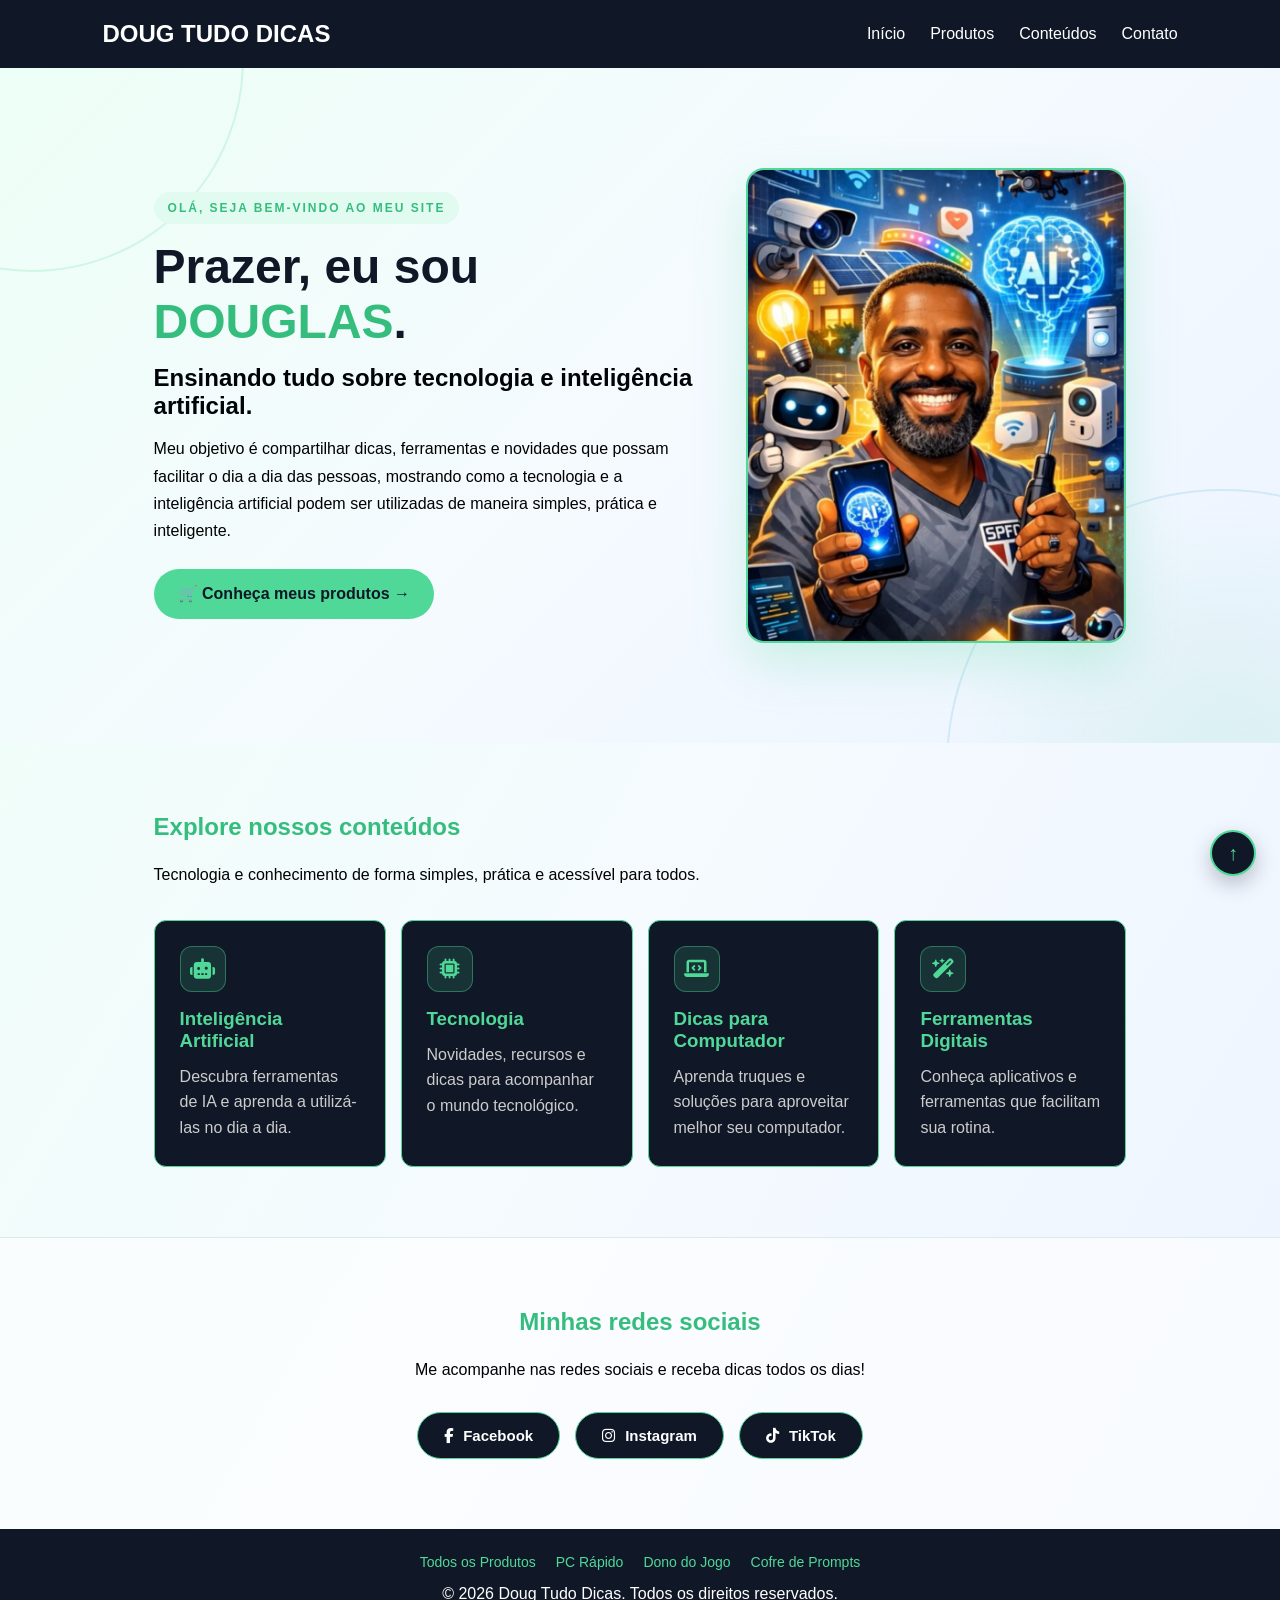
<file: index.html>
<!DOCTYPE html>
<html lang="pt-BR">
<head>
    <meta charset="UTF-8">
    <meta name="viewport" content="width=device-width, initial-scale=1.0">
    <title>Doug Tudo Dicas | Tecnologia e Inteligência Artificial</title>
    <meta name="description" content="Dicas práticas de tecnologia, computador e inteligência artificial para facilitar o seu dia a dia com Douglas (Doug Tudo Dicas).">
    <link rel="icon" href="data:image/svg+xml,<svg xmlns='http://www.w3.org/2000/svg' viewBox='0 0 100 100'><rect width='100' height='100' rx='22' fill='%23101827'/><text x='50%' y='54%' dominant-baseline='middle' text-anchor='middle' font-family='Arial, sans-serif' font-weight='bold' font-size='62' fill='%234fd898'>D</text></svg>">

    <meta property="og:title" content="Doug Tudo Dicas | Tecnologia e Inteligência Artificial">
    <meta property="og:description" content="Aprenda a usar a tecnologia e a IA de forma simples, prática e inteligente.">
    <meta property="og:type" content="website">

    <link rel="stylesheet" href="style.css">
    <link rel="stylesheet" href="https://cdnjs.cloudflare.com/ajax/libs/font-awesome/6.7.2/css/all.min.css">
</head>

<body>

    <header>
        <h2>DOUG TUDO DICAS</h2>

        <nav>
            <a href="#inicio">Início</a>
            <a href="produtos.html">Produtos</a>
            <a href="#conteudos">Conteúdos</a>
            <a href="#contato">Contato</a>
        </nav>
    </header>

    <main>
       
        <section id="inicio" class="inicio">

            <div class="inicio-texto">

                <p class="saudacao">OLÁ, SEJA BEM-VINDO AO MEU SITE</p>

                <h1>Prazer, eu sou <span>DOUGLAS</span>.</h1>

                <h2>Ensinando tudo sobre tecnologia e inteligência artificial.</h2>

                <p class="descricao">
                    Meu objetivo é compartilhar dicas, ferramentas e novidades
                    que possam facilitar o dia a dia das pessoas, mostrando como
                    a tecnologia e a inteligência artificial podem ser utilizadas
                    de maneira simples, prática e inteligente.
                </p>

                <a href="produtos.html" class="botao3">
                    🛒 Conheça meus produtos →
                </a>

            </div>
            
            <div class="foto-inicio">
                <img src="img/douglas.jpg.jpeg" alt="Douglas - Doug Tudo Dicas">
            </div>

        </section>

        <section id="conteudos" class="secao">
            <h2>Explore nossos conteúdos</h2>

            <p class="subtitulo-secao">
                Tecnologia e conhecimento de forma simples,
                prática e acessível para todos.
            </p>

            <div class="habilidades">

                <div class="card">
                    <i class="fa-solid fa-robot icone-card"></i>
                    <h3>Inteligência Artificial</h3>
                    <p>Descubra ferramentas de IA e aprenda a utilizá-las no dia a dia.</p>
                </div>

                <div class="card">
                    <i class="fa-solid fa-microchip icone-card"></i>
                    <h3>Tecnologia</h3>
                    <p>Novidades, recursos e dicas para acompanhar o mundo tecnológico.</p>
                </div>

                <div class="card">
                    <i class="fa-solid fa-laptop-code icone-card"></i>
                    <h3>Dicas para Computador</h3>
                    <p>Aprenda truques e soluções para aproveitar melhor seu computador.</p>
                </div>

                <div class="card">
                    <i class="fa-solid fa-wand-magic-sparkles icone-card"></i>
                    <h3>Ferramentas Digitais</h3>
                    <p>Conheça aplicativos e ferramentas que facilitam sua rotina.</p>
                </div>

            </div>
        </section>

        <section id="contato" class="secao secao-redes">

            <h2>Minhas redes sociais</h2>

            <p>Me acompanhe nas redes sociais e receba dicas todos os dias!</p>

            <div class="redes-sociais">

                <a href="https://www.facebook.com/p/Doug-tudodicas-61572210041231/"
                target="_blank" rel="noopener noreferrer" class="facebook">
                    <i class="fa-brands fa-facebook-f"></i> Facebook
                </a>

                <a href="https://www.instagram.com/dougtudodicas/"
                target="_blank" rel="noopener noreferrer" class="instagram">
                    <i class="fa-brands fa-instagram"></i> Instagram
                </a>

                <a href="https://www.tiktok.com/@dougtudodicas"
                target="_blank" rel="noopener noreferrer" class="tiktok">
                    <i class="fa-brands fa-tiktok"></i> TikTok
                </a>

            </div>
        </section>
    </main>

    <footer>
        <nav class="footer-links">
            <a href="produtos.html">Todos os Produtos</a>
            <a href="pc-rapido.html">PC Rápido</a>
            <a href="dono-do-jogo.html">Dono do Jogo</a>
            <a href="cofre-de-prompts.html">Cofre de Prompts</a>
        </nav>
        <p>© 2026 Doug Tudo Dicas. Todos os direitos reservados.</p>
    </footer>

    <a href="#" class="btn-topo" title="Voltar ao topo" aria-label="Voltar ao topo">↑</a>

</body>
</html>
</file>
<file: style.css>
/* ========================================
   CONFIGURAÇÕES GERAIS
======================================== */

* {
    margin: 0;
    padding: 0;
    box-sizing: border-box;
    scroll-behavior: smooth;
}

:root {
    --verde: #4fd898;
    --verde-hover: #35bd7e;
    --azul-escuro: #101827;
    --azul-card: #1b293b;
    --branco: #ffffff;
}

body {
    background: linear-gradient(
        120deg,
        #edfff6 0%,
        #f5faff 55%,
        #edf4ff 100%
    );
    color: var(--azul-escuro);
    font-family: Arial, sans-serif;
}

/* ========================================
   CABEÇALHO
======================================== */

header {
    display: flex;
    justify-content: space-between;
    align-items: center;
    padding: 20px 8%;
    background-color: var(--azul-escuro);
}

header h2 {
    color: var(--branco);
}

nav {
    display: flex;
    gap: 25px;
}

nav a {
    color: var(--branco);
    text-decoration: none;
    transition: 0.3s;
}

nav a:hover {
    color: var(--verde);
}

/* ========================================
   APRESENTAÇÃO INICIAL
======================================== */

.inicio {
    min-height: 75vh;
    display: flex;
    flex-direction: row;
    align-items: center;
    justify-content: space-between;
    gap: 50px;
    padding: 60px 7%;

    background: linear-gradient(
        120deg,
        #edfff6 0%,
        #f5faff 55%,
        #edf4ff 100%
    );

    border-bottom: 1px solid #e5eee9;
}

.inicio-texto {
    flex: 1;
}

.inicio p:first-child {
    color: #101827;
    letter-spacing: 3px;
}

.inicio h1 {
    font-size: 48px;
    margin: 15px 0;
}

.inicio h1 span {
    color: var(--verde);
}

.inicio h2 {
    color: #000408;
    margin-bottom: 15px;
}

.inicio p {
    max-width: 600px;
    line-height: 1.7;
    color: #000000;
}

.foto-inicio img {
    width: 100%;
    max-width: 350px;
    height: 420px;
    object-fit: cover;
    object-position: center;
    border-radius: 18px; /* Cantos arredondados limpos, sem borda verde grossa por fora */
    box-shadow: 0 15px 35px rgba(16, 24, 39, 0.15);
}
.foto-inicio img {
    width: 100%;
    max-width: 350px;
    height: 420px;
    object-fit: cover;
    object-position: center;
    border-radius: 12px;
}

/* ========================================
   BOTÕES
======================================== */

.inicio .botao3 {
    display: inline-flex;
    align-items: center;
    justify-content: center;
    width: fit-content;
    min-width: 280px;
    min-height: 50px;
    margin-top: 25px;
    padding: 14px 24px;
    background-color: var(--verde);
    color: var(--azul-escuro);
    font-size: 16px;
    font-weight: bold;
    line-height: 1.2;
    white-space: nowrap;
    text-decoration: none;
    border-radius: 50px;
    transition: 0.3s;
}

.inicio .botao3:hover {
    background-color: var(--verde-hover);
    transform: translateY(-3px);
    box-shadow: 0 5px 15px #4fd89866;
}

.botao {
    display: inline-block;
    margin-top: 25px;
    padding: 14px 22px;
    background-color: var(--verde);
    color: var(--azul-escuro);
    text-decoration: none;
    border-radius: 8px;
    font-weight: bold;
}

.botao:hover {
    background-color: var(--verde-hover);
}

/* ========================================
   SEÇÕES DO SITE
======================================== */

.secao {
    padding: 70px 12%;
    background: transparent;
}

.secao h2 {
    color: var(--verde-hover);
    margin-bottom: 20px;
}

.secao p {
    line-height: 1.8;
    color: #000000;
}

/* ========================================
   CONTEÚDOS E CARDS
======================================== */

.habilidades {
    display: flex;
    flex-wrap: wrap;
    gap: 15px;
}

.habilidades .card {
    flex: 1 1 220px;
    background-color: var(--azul-escuro);
    border: 1px solid var(--verde);
    border-radius: 12px;
    color: var(--branco);
    padding: 25px;
    transition: 0.3s;
}

.habilidades .card h3 {
    color: var(--verde);
    margin-bottom: 12px;
}

.habilidades .card p {
    color: #cccccc;
    line-height: 1.6;
}

.habilidades .card:hover {
    transform: translateY(-5px);
    box-shadow: 0 5px 18px #c8d1cd33;
}

/* ========================================
   REDES SOCIAIS
======================================== */

.redes-sociais {
    display: flex;
    flex-wrap: wrap;
    gap: 15px;
    margin-top: 20px;
}

.redes-sociais a {
    display: inline-block;
    padding: 12px 22px;
    color: #ffffff;
    text-decoration: none;
    border-radius: 8px;
    font-weight: bold;
    transition: 0.3s;
}

.facebook,
.instagram,
.tiktok {
    background-color: #101827;
    border: 1px solid var(--verde);
}

.redes-sociais a:hover {
    transform: scale(1.05);
    opacity: 0.85;
}

/* ========================================
   PÁGINA DE PRODUTOS
======================================== */

.pagina-produtos {
    min-height: 100vh;
    background: linear-gradient(
        120deg,
        #eafff5 0%,
        #f5faff 50%,
        #eaf3ff 100%
    );
    color: var(--azul-escuro);
}

/* CABEÇALHO DOS PRODUTOS */

.pagina-produtos header {
    display: grid;
    grid-template-columns: 1fr auto 1fr;
    align-items: center;
    padding: 20px 5%;
    background-color: var(--azul-escuro);
    min-height: 82px;
    position: relative;
    z-index: 2;
}

.pagina-produtos header h1 {
    color: #ffffff;
    font-size: 28px;
    margin: 0;
    justify-self: start;
}

.pagina-produtos header p {
    color: var(--verde);
    font-size: 18px;
    margin: 0;
    justify-self: center;
}

/* BOTÃO VOLTAR */

.pagina-produtos .voltar-inicio {
    display: inline-flex;
    align-items: center;
    justify-content: center;
    justify-self: end;
    padding: 10px 20px;
    border: 1px solid var(--verde);
    border-radius: 50px;
    color: var(--verde);
    background-color: transparent;
    font-size: 15px;
    text-decoration: none;
    transition: 0.3s;
}

.pagina-produtos .voltar-inicio:hover {
    background-color: var(--verde);
    color: var(--azul-escuro);
    box-shadow: 0 0 15px #4fd89866;
}

/* ÁREA PRINCIPAL COM FUNDO DECORADO */

.pagina-produtos main {
    position: relative;
    isolation: isolate;
    overflow: hidden;
    background: linear-gradient(
        120deg,
        #eafff5 0%,
        #f5faff 50%,
        #eaf3ff 100%
    );
}

/* CÍRCULOS DECORATIVOS */

.pagina-produtos main::before,
.pagina-produtos main::after {
    content: "";
    position: absolute;
    border: 2px solid rgba(79, 216, 152, 0.25);
    border-radius: 50%;
    pointer-events: none;
    z-index: -1;
}

.pagina-produtos main::before {
    width: 380px;
    height: 380px;
    top: -220px;
    left: -170px;
}

.pagina-produtos main::after {
    width: 520px;
    height: 520px;
    top: 100px;
    right: -300px;
    border-color: rgba(79, 170, 216, 0.22);
}

/* SEÇÃO DOS PRODUTOS */

.pagina-produtos #produtos {
    max-width: 1450px;
    margin: 0 auto;
    padding: 45px 5% 60px;
    position: relative;
}

.pagina-produtos #produtos > h2 {
    text-align: center;
    color: var(--verde-hover);
    font-size: 36px;
    margin-bottom: 12px;
}

.subtitulo-produtos {
    text-align: center;
    color: #344054;
    font-size: 17px;
    margin-bottom: 38px;
    line-height: 1.6;
}

/* LISTA DE PRODUTOS */

.lista-produtos {
    display: grid;
    grid-template-columns: repeat(3, minmax(0, 1fr));
    gap: 28px;
    align-items: stretch;
}

/* CARDS */

.produto {
    display: flex;
    flex-direction: column;
    align-items: center;
    background: linear-gradient(
        145deg,
        #1b293b,
        #111d2e
    );
    border: 1px solid var(--verde);
    border-radius: 18px;
    padding: 24px;
    text-align: center;
    min-width: 0;
    box-shadow: 0 12px 30px rgba(16, 24, 39, 0.10);
    transition: 0.3s;
}

.produto:hover {
    transform: translateY(-7px);
    box-shadow: 0 18px 35px rgba(16, 24, 39, 0.18);
}

/* IMAGENS DOS PRODUTOS */

.produto img {
    display: block;
    width: 100%;
    aspect-ratio: 1 / 1;
    object-fit: contain;
    background-color: #101827;
    border-radius: 12px;
    margin-bottom: 20px;
}

/* ESPAÇO DOS PRODUTOS QUE AINDA SERÃO ADICIONADOS */

.produto-imagem-placeholder {
    width: 100%;
    aspect-ratio: 1 / 1;
    display: flex;
    align-items: center;
    justify-content: center;
    padding: 20px;
    margin-bottom: 20px;
    border-radius: 12px;
    background: linear-gradient(
        145deg,
        #253b55,
        #101827
    );
    border: 1px dashed rgba(79, 216, 152, 0.6);
    color: var(--verde);
    font-size: 18px;
    font-weight: bold;
    letter-spacing: 2px;
}

/* TÍTULOS E DESCRIÇÕES */

.produto h3 {
    color: var(--verde);
    font-size: 24px;
    margin-bottom: 12px;
}

.produto p {
    color: #e0e5ec;
    line-height: 1.6;
    margin-bottom: 20px;
    flex: 1;
}

/* BOTÕES DE COMPRA */

.produto .botao3 {
    display: flex;
    align-items: center;
    justify-content: center;
    width: 100%;
    max-width: 300px;
    min-height: 55px;
    background: linear-gradient(
        90deg,
        #4fd898,
        #2fd18e
    );
    color: var(--azul-escuro);
    padding: 13px 20px;
    border-radius: 12px;
    text-decoration: none;
    font-size: 17px;
    font-weight: bold;
    margin-top: auto;
    transition: 0.3s;
}

.produto .botao3:hover {
    background-color: var(--verde-hover);
    transform: translateY(-3px);
    box-shadow: 0 7px 18px #4fd89855;
}

/* PRODUTOS QUE AINDA NÃO ESTÃO DISPONÍVEIS */

.produto .em-breve {
    display: inline-block;
    width: 100%;
    max-width: 300px;
    padding: 15px;
    margin-top: auto;
    border: 1px solid var(--verde);
    border-radius: 12px;
    color: var(--verde);
    font-weight: bold;
}

/* ========================================
   RODAPÉ
======================================== */

footer {
    background-color: var(--azul-escuro);
    text-align: center;
    padding: 25px;
    color: var(--branco);
    position: relative;
    z-index: 1;
}

/* ========================================
   RESPONSIVIDADE
======================================== */

@media (max-width: 900px) {
    .lista-produtos {
        grid-template-columns: repeat(2, minmax(0, 1fr));
    }

    .pagina-produtos header {
        grid-template-columns: 1fr;
        justify-items: center;
        gap: 15px;
    }

    .pagina-produtos header h1,
    .pagina-produtos header p,
    .pagina-produtos .voltar-inicio {
        justify-self: center;
    }
}

@media (max-width: 800px) {
    .inicio {
        flex-direction: column;
        align-items: center;
        padding: 50px 8%;
    }

    .inicio-texto {
        width: 100%;
    }

    .inicio h1 {
        font-size: 34px;
    }

    .foto-inicio img {
        max-width: 350px;
    }
}

@media (max-width: 600px) {
    header {
        flex-direction: column;
        gap: 20px;
        padding: 25px 15px;
    }

    nav {
        flex-wrap: wrap;
        justify-content: center;
        gap: 15px;
    }

    .inicio {
        padding: 50px 8%;
    }

    .inicio h1 {
        font-size: 34px;
    }

    .inicio h2 {
        font-size: 20px;
    }

    .inicio .botao3 {
        min-width: 0;
        max-width: 100%;
        font-size: 14px;
        padding: 14px 18px;
    }

    .secao {
        padding: 50px 8%;
    }

    .lista-produtos {
        grid-template-columns: 1fr;
    }

    .pagina-produtos #produtos {
        padding: 35px 6% 45px;
    }

    .pagina-produtos #produtos > h2 {
        font-size: 29px;
    }

    .subtitulo-produtos {
        font-size: 15px;
    }

    .pagina-produtos header h1 {
        font-size: 24px;
    }

    .pagina-produtos header p {
        font-size: 16px;
        text-align: center;
    }

    .produto {
        width: 100%;
    }
}
/* AJUSTES FINAIS DA VITRINE */

.pagina-produtos #produtos {
    width: 100%;
    max-width: 1450px;
    margin: 0 auto;
    padding: 45px 5% 60px;
}

.pagina-produtos .subtitulo-produtos {
    display: block;
    width: 100%;
    text-align: center !important;
    color: #344054;
    margin: 0 auto 40px;
    line-height: 1.6;
}

.pagina-produtos .lista-produtos {
    display: grid !important;
    grid-template-columns: repeat(3, minmax(0, 1fr));
    gap: 30px;
    width: 100%;
}

.pagina-produtos .produto {
    width: 100% !important;
    min-height: 560px;
    padding: 28px;
    border-radius: 18px;
    background: linear-gradient(145deg, #1b293b, #111d2e);
    border: 1px solid #4fd898;
}

.pagina-produtos .produto img,
.pagina-produtos .produto-imagem-placeholder {
    width: 100%;
    height: 300px;
    aspect-ratio: auto;
    object-fit: contain;
    border-radius: 12px;
    margin-bottom: 20px;
}

.pagina-produtos .produto-imagem-placeholder {
    display: flex;
    align-items: center;
    justify-content: center;
    background: linear-gradient(145deg, #253b55, #101827);
    border: 1px dashed #4fd898;
    color: #4fd898 !important;
    font-size: 22px;
    font-weight: bold;
}

.pagina-produtos .produto p {
    color: #e0e5ec;
    line-height: 1.6;
}

@media (max-width: 900px) {
    .pagina-produtos .lista-produtos {
        grid-template-columns: repeat(2, minmax(0, 1fr));
    }
}

@media (max-width: 600px) {
    .pagina-produtos .lista-produtos {
        grid-template-columns: 1fr;
    }

    .pagina-produtos .produto {
        min-height: auto;
    }
}

/* ========================================
   PÁGINAS INDIVIDUAIS DOS PRODUTOS
======================================== */

.pagina-detalhe main {
    background: linear-gradient(
        120deg,
        #eafff5 0%,
        #f5faff 50%,
        #eaf3ff 100%
    );
}

/* APRESENTAÇÃO PRINCIPAL */

.detalhe-hero {
    max-width: 1250px;
    margin: 0 auto;
    padding: 75px 6%;
    display: grid;
    grid-template-columns: 1.2fr 0.8fr;
    align-items: center;
    gap: 60px;
}

.detalhe-texto {
    max-width: 650px;
}

.detalhe-etiqueta,
.detalhe-titulo span,
.detalhe-desafio span,
.detalhe-compra > span {
    display: inline-block;
    color: var(--verde-hover);
    font-size: 13px;
    font-weight: bold;
    letter-spacing: 2px;
    margin-bottom: 30px;
}

.detalhe-texto h2 {
    color: var(--azul-escuro);
    font-size: 43px;
    line-height: 1.2;
    margin-bottom: 22px;
}

.detalhe-texto h2 span {
    display: block;
    color: var(--verde-hover);
}

.detalhe-texto p {
    color: #344054;
    line-height: 1.8;
    font-size: 17px;
    margin-bottom: 15px;
}

.detalhe-capa {
    display: flex;
    justify-content: center;
}

.detalhe-capa img {
    width: 100%;
    max-width: 400px;
    border-radius: 18px;
    box-shadow: 0 20px 45px rgba(16, 24, 39, 0.18);
}

.botao-detalhe {
    display: inline-flex;
    align-items: center;
    justify-content: center;
    padding: 16px 25px;
    margin-top: 20px;
    border-radius: 50px;
    background: var(--verde);
    color: var(--azul-escuro);
    font-size: 16px;
    font-weight: bold;
    text-decoration: none;
    transition: 0.3s;
}

.botao-detalhe:hover {
    background: var(--verde-hover);
    transform: translateY(-3px);
    box-shadow: 0 8px 20px #4fd89855;
}

/* FAIXA DE INFORMAÇÕES */

.detalhe-faixa {
    display: grid;
    grid-template-columns: repeat(4, 1fr);
    gap: 15px;
    padding: 35px 7%;
    background: var(--azul-escuro);
    text-align: center;
}

.detalhe-faixa div {
    display: flex;
    flex-direction: column;
    gap: 7px;
}

.detalhe-faixa strong {
    color: var(--verde);
    font-size: 30px;
}

.detalhe-faixa span {
    color: #ffffff;
    font-size: 14px;
}

/* SEÇÕES */

.detalhe-secao,
.detalhe-exemplos {
    max-width: 1250px;
    margin: 0 auto;
    padding: 75px 6%;
}

.detalhe-titulo {
    text-align: center;
    max-width: 750px;
    margin: 0 auto 40px;
}

.detalhe-titulo h2 {
    color: var(--azul-escuro);
    font-size: 34px;
    margin-bottom: 30px;
}

.detalhe-titulo p {
    color: #526071;
    line-height: 1.7;
}

/* CARDS DE CONTEÚDO */

.detalhe-cards {
    display: grid;
    grid-template-columns: repeat(4, 1fr);
    gap: 20px;
}

.detalhe-card {
    background: #ffffff;
    padding: 25px;
    border-radius: 15px;
    border: 1px solid #dcebe4;
    box-shadow: 0 8px 22px rgba(16, 24, 39, 0.06);
    transition: 0.3s;
}

.detalhe-card:hover {
    transform: translateY(-5px);
    border-color: var(--verde);
}

.detalhe-numero {
    color: var(--verde-hover);
    font-size: 25px;
    font-weight: bold;
}

.detalhe-card h3 {
    color: var(--azul-escuro);
    font-size: 19px;
    margin: 15px 0 10px;
}

.detalhe-card p {
    color: #526071;
    font-size: 14px;
    line-height: 1.7;
}

/* EXEMPLOS DE ATALHOS */

.detalhe-exemplos {
    background: rgba(255, 255, 255, 0.55);
    max-width: none;
}

.detalhe-exemplos .detalhe-titulo {
    max-width: 800px;
}

.atalhos-lista {
    max-width: 850px;
    margin: 0 auto;
    display: grid;
    gap: 15px;
}

.atalho-item {
    display: flex;
    align-items: center;
    gap: 25px;
    padding: 20px;
    background: #ffffff;
    border: 1px solid #dcebe4;
    border-radius: 12px;
}

.atalho-teclas {
    min-width: 150px;
    display: flex;
    align-items: center;
    justify-content: center;
    gap: 8px;
}

.atalho-teclas kbd {
    padding: 9px 12px;
    background: var(--azul-escuro);
    color: var(--verde);
    border-radius: 7px;
    font-weight: bold;
    box-shadow: 0 3px 0 #050b14;
}

.atalho-item h3 {
    color: var(--azul-escuro);
    font-size: 17px;
    margin-bottom: 5px;
}

.atalho-item p {
    color: #526071;
    font-size: 14px;
    line-height: 1.5;
}

.detalhe-observacao {
    max-width: 850px;
    margin: 25px auto 0;
    text-align: center;
    color: #526071;
    font-size: 13px;
}

/* DESAFIO */

.detalhe-desafio {
    display: grid;
    grid-template-columns: 1fr 250px;
    align-items: center;
    gap: 40px;
    padding: 65px 9%;
    background: var(--azul-escuro);
}

.detalhe-desafio h2 {
    color: #ffffff;
    font-size: 32px;
    margin-bottom: 15px;
}

.detalhe-desafio p {
    color: #d7e0e9;
    line-height: 1.7;
}

.desafio-destaque {
    text-align: center;
    padding: 25px;
    border: 1px solid var(--verde);
    border-radius: 18px;
    background: var(--azul-card);
}

.desafio-destaque strong {
    display: block;
    color: var(--verde);
    font-size: 65px;
}

.desafio-destaque p {
    font-size: 14px;
}

/* PÚBLICO */

.publico-lista {
    max-width: 800px;
    margin: 0 auto;
    display: grid;
    gap: 15px;
}

.publico-lista p {
    background: #ffffff;
    padding: 18px 22px;
    border-radius: 10px;
    border-left: 4px solid var(--verde);
    color: #344054;
    line-height: 1.6;
}

/* ENTREGA */

.detalhe-entrega {
    margin: 0 auto;
    padding: 55px 8%;
    max-width: 1000px;
    text-align: center;
    background: #ffffff;
    border: 1px solid #dcebe4;
    border-radius: 20px;
}

.detalhe-entrega h2 {
    color: var(--azul-escuro);
    font-size: 30px;
    margin-bottom: 18px;
}

.detalhe-entrega p {
    color: #526071;
    line-height: 1.8;
    margin-bottom: 12px;
}

.detalhe-entrega span {
    display: inline-block;
    margin-top: 15px;
    padding: 8px 18px;
    background: #eafff5;
    color: var(--verde-hover);
    border-radius: 50px;
    font-weight: bold;
    font-size: 13px;
}

/* CHAMADA FINAL */

.detalhe-compra {
    padding: 85px 8%;
    text-align: center;
    background: linear-gradient(
        135deg,
        #101827,
        #1b293b
    );
    margin-top: 70px;
}

.detalhe-compra h2 {
    color: #ffffff;
    font-size: 36px;
    margin-bottom: 15px;
}

.detalhe-compra p {
    color: #d7e0e9;
    line-height: 1.7;
}

.botao-comprar {
    min-width: 280px;
    margin-top: 25px;
}

.detalhe-compra small {
    display: block;
    color: #b8c2cf;
    margin-top: 15px;
}

/* RESPONSIVIDADE DAS PÁGINAS */

@media (max-width: 900px) {
    .detalhe-cards {
        grid-template-columns: repeat(2, 1fr);
    }

    .detalhe-hero {
        gap: 35px;
    }
}

@media (max-width: 600px) {
    .detalhe-hero {
        grid-template-columns: 1fr;
        padding: 45px 7%;
        gap: 35px;
    }

    .detalhe-texto h2 {
        font-size: 32px;
    }

    .detalhe-texto p {
        font-size: 15px;
    }

    .detalhe-capa img {
        max-width: 300px;
    }

    .detalhe-faixa {
        grid-template-columns: repeat(2, 1fr);
        gap: 25px 10px;
    }

    .detalhe-titulo h2 {
        font-size: 27px;
    }

    .detalhe-cards {
        grid-template-columns: 1fr;
    }

    .detalhe-secao,
    .detalhe-exemplos {
        padding: 50px 7%;
    }

    .atalho-item {
        flex-direction: column;
        align-items: flex-start;
        gap: 15px;
    }

    .atalho-teclas {
        justify-content: flex-start;
    }

    .detalhe-desafio {
        grid-template-columns: 1fr;
        padding: 50px 7%;
    }

    .detalhe-desafio h2 {
        font-size: 27px;
    }

    .detalhe-entrega {
        margin: 0 6%;
        padding: 35px 22px;
    }

    .detalhe-compra {
        padding: 60px 7%;
        margin-top: 45px;
    }

    .detalhe-compra h2 {
        font-size: 28px;
    }

    .botao-comprar {
        min-width: 0;
        width: 100%;
        font-size: 14px;
    }
}

/* ========================================
   CORREÇÃO DOS BOTÕES DAS PÁGINAS
   INDIVIDUAIS DOS PRODUTOS
======================================== */

/* Botão voltar do cabeçalho */
.pagina-detalhe header .voltar-inicio {
    display: inline-block;
    color: #ffffff;
    background: #1b293b;
    border: 2px solid #4fd898;
    padding: 10px 20px;
    border-radius: 30px;
    text-decoration: none;
    font-weight: bold;
    transition: 0.3s;
}

.pagina-detalhe header .voltar-inicio:hover {
    background: #4fd898;
    color: #101827;
}

/* Botão principal de compra */
.pagina-detalhe .botao-comprar {
    display: inline-block;
    background: #4fd898;
    color: #101827;
    border: 2px solid #4fd898;
    padding: 15px 35px;
    border-radius: 30px;
    text-decoration: none;
    font-weight: bold;
    transition: 0.3s;
}

.pagina-detalhe .botao-comprar:hover {
    background: #35bd7e;
    border-color: #35bd7e;
    color: #101827;
}

/* Evita links roxos ou sublinhados */
.pagina-detalhe a.botao-comprar:visited,
.pagina-detalhe header a.voltar-inicio:visited {
    color: #101827;
    text-decoration: none;
}

.pagina-detalhe a.botao-comprar,
.pagina-detalhe header a.voltar-inicio {
    text-decoration: none;
}

/* ========================================
   INDICADORES DO COFRE (FAIXA 100% + 3 COLUNAS)
======================================== */

body.pagina-cofre .detalhe-faixa {
    display: grid !important;
    grid-template-columns: repeat(3, 1fr) !important;
    width: 100%;
    padding: 35px 15%;
    gap: 20px;
    text-align: center;
}

body.pagina-cofre .detalhe-faixa > div {
    display: flex;
    flex-direction: column;
    align-items: center;
    justify-content: center;
    text-align: center;
}

@media (max-width: 600px) {
    body.pagina-cofre .detalhe-faixa {
        grid-template-columns: 1fr !important;
        padding: 35px 7%;
        gap: 25px;
    }
}
/* ========================================
   AJUSTES DE ESPAÇAMENTO E ALINHAMENTO
   (COFRE DE PROMPTS E DONO DO JOGO)
======================================== */

/* 1. Dá respiro entre os títulos h3 e as listas (Imagens 1 e 3) */
.pagina-detalhe .detalhe-exemplos h3 {
    margin-bottom: 18px;
    color: var(--azul-escuro);
}

/* 2. Separa os blocos dentro da caixa cinza/branca (Imagem 1 e Imagem 3) */
.pagina-detalhe .detalhe-exemplos > div + div {
    margin-top: 40px;
}

/* 3. Separa os itens das listas com bolinha para não ficarem apertados */
.pagina-detalhe .publico-lista li {
    margin-bottom: 10px;
    line-height: 1.6;
}

/* 4. Dá espaço entre os textos de introdução e os cards abaixo (Imagem 2) */
.pagina-detalhe .detalhe-secao > p {
    max-width: 800px;
    margin: 0 auto 18px;
    text-align: center;
    color: #526071;
    line-height: 1.7;
}

.pagina-detalhe .detalhe-cards {
    margin-top: 38px;
    row-gap: 28px;
}

/* Suaviza o movimento do card ao passar o mouse para não encostar no texto acima */
.pagina-detalhe .detalhe-card:hover {
    transform: translateY(-3px);
}

/* 5. Centraliza quando uma fileira tiver exatamente 3 cards (Imagem 4 e Como Funciona) */
.pagina-detalhe .detalhe-cards:has(> .detalhe-card:nth-child(3):last-child) {
    grid-template-columns: repeat(3, 1fr);
    max-width: 980px;
    margin-left: auto;
    margin-right: auto;
}

@media (max-width: 900px) {
    .pagina-detalhe .detalhe-cards:has(> .detalhe-card:nth-child(3):last-child) {
        grid-template-columns: repeat(2, 1fr);
    }
}

@media (max-width: 600px) {
    .pagina-detalhe .detalhe-cards:has(> .detalhe-card:nth-child(3):last-child) {
        grid-template-columns: 1fr;
    }
}
/* ========================================
   ACABAMENTO VISUAL PADRÃO PC RÁPIDO
   (LISTAS E DESTAQUES DO DONO DO JOGO E COFRE)
======================================== */

/* Deixa as listas com bolinha preta iguais aos cards brancos com borda verde */
.pagina-detalhe .publico-lista {
    list-style: none;
    padding: 0;
}

.pagina-detalhe .publico-lista li {
    position: relative;
    background: #ffffff;
    padding: 16px 22px 16px 46px;
    border-radius: 10px;
    border: 1px solid #dcebe4;
    border-left: 4px solid var(--verde);
    box-shadow: 0 6px 18px rgba(16, 24, 39, 0.05);
    color: #344054;
    line-height: 1.6;
    margin-bottom: 12px;
    transition: 0.3s;
}

.pagina-detalhe .publico-lista li:hover {
    transform: translateX(4px);
    border-color: var(--verde);
}

/* Adiciona o ícone de check verde no lugar da bolinha preta */
.pagina-detalhe .publico-lista li::before {
    content: "✓";
    position: absolute;
    left: 18px;
    top: 16px;
    color: var(--verde-hover);
    font-weight: bold;
    font-size: 16px;
}

/* Ajuste para as listas que ficam DENTRO dos cards dos 9 módulos */
.pagina-detalhe .detalhe-card .publico-lista {
    margin-top: 15px;
    gap: 8px;
}

.pagina-detalhe .detalhe-card .publico-lista li {
    background: #f5fbf8;
    padding: 9px 12px 9px 32px;
    font-size: 13.5px;
    margin-bottom: 0;
    box-shadow: none;
    border-left-width: 3px;
}

.pagina-detalhe .detalhe-card .publico-lista li::before {
    left: 11px;
    top: 9px;
    font-size: 14px;
}

/* Deixa os títulos h3 alinhados com as listas na seção de exemplos */
.pagina-detalhe .detalhe-exemplos > div {
    max-width: 800px;
    margin: 0 auto;
}

.pagina-detalhe .detalhe-exemplos > div h3 {
    color: var(--azul-escuro);
    font-size: 21px;
    margin-bottom: 20px;
}

/* Destaca a caixa "Personalize do seu jeito!" e "Uma dica importante!" */
.pagina-detalhe div.detalhe-observacao {
    max-width: 800px;
    margin: 40px auto 0;
    padding: 25px 30px;
    background: #ffffff;
    border: 1px solid var(--verde);
    border-radius: 14px;
    box-shadow: 0 8px 22px rgba(16, 24, 39, 0.06);
    text-align: center;
}

.pagina-detalhe div.detalhe-observacao h3 {
    color: var(--verde-hover);
    font-size: 19px;
    margin-bottom: 10px;
}

.pagina-detalhe div.detalhe-observacao p {
    color: #344054;
    font-size: 15px;
    line-height: 1.7;
    margin-bottom: 10px;
}

.pagina-detalhe div.detalhe-observacao p:last-child {
    margin-bottom: 0;
}

/* Centraliza o 5º card que sobra na grade do Cofre de Prompts */
body.pagina-cofre .detalhe-cards:has(> .detalhe-card:nth-child(5):last-child) {
    grid-template-columns: repeat(6, 1fr);
    max-width: 1150px;
    margin-left: auto;
    margin-right: auto;
}

body.pagina-cofre .detalhe-cards:has(> .detalhe-card:nth-child(5):last-child) .detalhe-card {
    grid-column: span 2;
}

body.pagina-cofre .detalhe-cards:has(> .detalhe-card:nth-child(5):last-child) .detalhe-card:nth-child(4) {
    grid-column: 2 / span 2;
}

body.pagina-cofre .detalhe-cards:has(> .detalhe-card:nth-child(5):last-child) .detalhe-card:nth-child(5) {
    grid-column: 4 / span 2;
}

@media (max-width: 900px) {
    body.pagina-cofre .detalhe-cards:has(> .detalhe-card:nth-child(5):last-child) {
        grid-template-columns: repeat(2, 1fr);
    }

    body.pagina-cofre .detalhe-cards:has(> .detalhe-card:nth-child(5):last-child) .detalhe-card,
    body.pagina-cofre .detalhe-cards:has(> .detalhe-card:nth-child(5):last-child) .detalhe-card:nth-child(4),
    body.pagina-cofre .detalhe-cards:has(> .detalhe-card:nth-child(5):last-child) .detalhe-card:nth-child(5) {
        grid-column: auto;
    }
}

@media (max-width: 600px) {
    body.pagina-cofre .detalhe-cards:has(> .detalhe-card:nth-child(5):last-child) {
        grid-template-columns: 1fr;
    }
}
/* ========================================
   GRADE 3x3 PARA OS 9 MÓDULOS DO DONO DO JOGO
   (EVITA CARDS ESTICADOS E FECHA OS 9 MÓDULOS)
======================================== */

.pagina-detalhe .detalhe-cards:has(> .detalhe-card:nth-child(9):last-child) {
    grid-template-columns: repeat(3, 1fr);
    max-width: 1150px;
    margin-left: auto;
    margin-right: auto;
}

@media (max-width: 900px) {
    .pagina-detalhe .detalhe-cards:has(> .detalhe-card:nth-child(9):last-child) {
        grid-template-columns: repeat(2, 1fr);
    }
}

@media (max-width: 600px) {
    .pagina-detalhe .detalhe-cards:has(> .detalhe-card:nth-child(9):last-child) {
        grid-template-columns: 1fr;
    }
}
/* ========================================
   FAIXA BRANCA DE PONTA A PONTA
   (IGUAL AO PC RÁPIDO NO DONO DO JOGO E COFRE)
======================================== */

.pagina-detalhe .detalhe-secao .detalhe-exemplos {
    width: 100vw;
    position: relative;
    left: 50%;
    margin-left: -50vw;
    margin-top: 35px;
    padding: 65px 6%;
    background: rgba(255, 255, 255, 0.72);
    border-top: 1px solid #dcebe4;
    border-bottom: 1px solid #dcebe4;
}
/* ========================================
   FAIXA BRANCA DE PONTA A PONTA
   (EXATAMENTE IGUAL AO PC RÁPIDO)
======================================== */

.pagina-detalhe .detalhe-secao .detalhe-exemplos {
    width: 100vw;
    position: relative;
    left: 50%;
    margin-left: -50vw;
    margin-top: 35px;
    padding: 75px 6%;
    background: rgba(255, 255, 255, 0.55);
}
/* ========================================
   ACABAMENTO VISUAL DA PÁGINA INICIAL
======================================== */

.inicio {
    position: relative;
    overflow: hidden;
}

/* Arcos decorativos sutis iguais aos das páginas de produtos */
.inicio::before,
.inicio::after {
    content: "";
    position: absolute;
    border-radius: 50%;
    pointer-events: none;
}

.inicio::before {
    width: 360px;
    height: 360px;
    top: -190px;
    left: -150px;
    border: 2px solid rgba(79, 216, 152, 0.25);
}

.inicio::after {
    width: 480px;
    height: 480px;
    bottom: -240px;
    right: -200px;
    border: 2px solid rgba(79, 170, 216, 0.22);
}

/* Deixa o nome DOUGLAS com mais contraste e destaque */
.inicio h1 span {
    color: var(--verde-hover);
}

/* Destaque na etiqueta de boas-vindas */
.inicio .saudacao {
    display: inline-block;
    background: #e2fbf0;
    color: var(--verde-hover) !important;
    padding: 6px 14px;
    border-radius: 50px;
    font-size: 12px;
    font-weight: bold;
    letter-spacing: 2px !important;
}

/* Moldura verde e sombra profissional na imagem do Douglas */
.foto-inicio img {
    border: 2px solid var(--verde);
    border-radius: 18px;
    box-shadow: 0 20px 45px rgba(16, 24, 39, 0.16);
    transition: 0.3s;
}

.foto-inicio img:hover {
    transform: translateY(-4px);
    box-shadow: 0 24px 50px rgba(79, 216, 152, 0.25);
}
/* ========================================
   MELHORIA NOS CARDS E REDES DA PÁGINA INICIAL
======================================== */

/* Dá respiro entre o texto e os 4 cards escuros */
.secao .subtitulo-secao {
    margin-bottom: 30px;
}

/* Estilo dos ícones verdes dentro dos 4 cards */
.habilidades .card .icone-card {
    display: inline-flex;
    align-items: center;
    justify-content: center;
    width: 46px;
    height: 46px;
    margin-bottom: 16px;
    border-radius: 12px;
    background: rgba(79, 216, 152, 0.14);
    border: 1px solid rgba(79, 216, 152, 0.4);
    color: var(--verde);
    font-size: 20px;
}

/* Destaca a faixa das redes sociais no final da página inicial */
.secao-redes {
    background: rgba(255, 255, 255, 0.6);
    border-top: 1px solid #dcebe4;
    text-align: center;
}

.secao-redes .redes-sociais {
    justify-content: center;
    margin-top: 28px;
}

.secao-redes .redes-sociais a {
    display: inline-flex;
    align-items: center;
    gap: 10px;
    padding: 14px 26px;
    border-radius: 50px;
    font-size: 15px;
}

.secao-redes .redes-sociais a:hover {
    background-color: var(--verde);
    color: var(--azul-escuro);
    opacity: 1;
    transform: translateY(-3px);
}
/* ========================================
   BOTÃO FLUTUANTE VOLTAR AO TOPO
======================================== */

.btn-topo {
    position: fixed;
    bottom: 24px;
    right: 24px;
    width: 46px;
    height: 46px;
    border-radius: 50%;
    background-color: var(--azul-escuro);
    color: var(--verde);
    border: 2px solid var(--verde);
    display: flex;
    align-items: center;
    justify-content: center;
    font-size: 20px;
    font-weight: bold;
    text-decoration: none;
    box-shadow: 0 8px 20px rgba(16, 24, 39, 0.25);
    z-index: 999;
    transition: 0.3s;
}

.btn-topo:hover {
    background-color: var(--verde);
    color: var(--azul-escuro);
    transform: translateY(-4px);
}
.footer-links {
    display: flex;
    flex-wrap: wrap;
    justify-content: center;
    gap: 20px;
    margin-bottom: 15px;
}

.footer-links a {
    color: var(--verde);
    font-size: 14px;
    text-decoration: none;
}

.footer-links a:hover {
    text-decoration: underline;
}
.destaques-inicio {
    display: flex;
    flex-wrap: wrap;
    gap: 15px;
    margin-top: 25px;
}

.destaques-inicio span {
    font-size: 13.5px;
    color: #344054;
    background: rgba(255, 255, 255, 0.6);
    padding: 6px 12px;
    border-radius: 50px;
    border: 1px solid #dcebe4;
    font-weight: 500;
}
h1, h2, h3, p {
    text-decoration: none !important;
}
/* Correção rápida da camada da foto para o círculo não passar por cima */
.foto-inicio {
    position: relative;
    z-index: 2;
}
/* ========================================
   DESTAQUE TECNOLÓGICO DA FOTO INICIAL
======================================== */

.foto-inicio img {
    max-width: 440px !important; /* Aumenta um pouco o tamanho da foto */
    box-shadow: 0 20px 50px rgba(79, 216, 152, 0.25) !important; /* Cria um brilho verde tecnológico suave em volta */
}

/* Adiciona um ponto de luz sutil no fundo atrás da foto */
.inicio::after {
    background: radial-gradient(circle, rgba(79, 216, 152, 0.12) 0%, transparent 70%);
}
/* ========================================
   AJUSTE FINO E EQUILIBRADO DO TOPO
======================================== */

.inicio {
    max-width: 1250px !important;
    margin: 0 auto !important;
    display: flex !important;
    flex-direction: row !important;
    align-items: center !important;
    justify-content: space-between !important;
    gap: 40px !important; /* Espaço equilibrado e natural entre o texto e a foto */
    padding: 65px 7% !important;
}

.inicio-texto {
    flex: 1.1 !important;
    max-width: 620px !important;
}

.foto-inicio {
    flex: 0.9 !important;
    display: flex !important;
    justify-content: center !important;
    position: relative !important;
    z-index: 2 !important;
}

.foto-inicio img {
    width: 100% !important;
    max-width: 380px !important;
    height: auto !important;
    aspect-ratio: 4 / 5 !important;
    object-fit: cover !important;
    border-radius: 18px !important;
    border: 2px solid var(--verde) !important;
    box-shadow: 0 15px 35px rgba(16, 24, 39, 0.15);
}
/* ========================================
   ACABAMENTO SUAVE DOS ARCOS E DEGRADÉ DA INÍCIO
======================================== */

.inicio {
    position: relative;
    overflow: hidden;
    background: linear-gradient(
        135deg,
        #edfff6 0%,
        #f5faff 50%,
        #edf4ff 100%
    );
    border-bottom: none !important; /* Remove qualquer linha seca embaixo */
}

/* Arcos decorativos reposicionados para não cortar o texto nem a foto */
.inicio::before,
.inicio::after {
    content: "";
    position: absolute;
    border-radius: 50%;
    pointer-events: none;
    z-index: 1; /* Fica no fundo, atrás do texto e da foto */
}

/* Arco superior esquerdo (afastado do texto) */
.inicio::before {
    width: 420px;
    height: 420px;
    top: -220px;
    left: -180px;
    border: 2px solid rgba(79, 216, 152, 0.2);
}

/* Arco inferior direito (suave na lateral da foto) */
.inicio::after {
    width: 550px;
    height: 550px;
    bottom: -300px;
    right: -220px;
    border: 2px solid rgba(79, 170, 216, 0.18);
}

/* Garante que a foto e o texto fiquem acima dos arcos */
.inicio-texto,
.foto-inicio {
    position: relative;
    z-index: 2;
}
/* ========================================
   ALINHAMENTO PERFEITO (TOPO IGUAL AOS CONTEÚDOS)
======================================== */

.inicio {
    max-width: 100% !important;
    padding: 70px 12% !important; /* Mesma margem lateral da .secao */
    display: flex !important;
    flex-direction: row !important;
    align-items: center !important;
    justify-content: space-between !important;
    gap: 50px !important;
    margin: 0 auto !important;
    position: relative;
    overflow: hidden;
}

.inicio-texto {
    flex: 1 !important;
    max-width: 650px !important;
}

.foto-inicio {
    flex: 0 0 auto !important;
    display: flex !important;
    justify-content: center !important;
    position: relative;
    z-index: 2;
}
/* ========================================
   CORREÇÃO DO TOPO PARA CELULAR (RESPONSIVO)
======================================== */

@media (max-width: 800px) {
    .inicio {
        flex-direction: column !important; /* Joga o texto em cima e a foto embaixo */
        align-items: center !important;
        text-align: center !important;
        padding: 50px 6% !important;
        gap: 35px !important;
    }

    .inicio-texto {
        width: 100% !important;
        max-width: 100% !important;
    }

    .inicio-texto p {
        margin-left: auto;
        margin-right: auto; /* Centraliza os parágrafos no celular */
    }

    .inicio .botao3 {
        margin-left: auto;
        margin-right: auto; /* Centraliza o botão principal */
    }

    .foto-inicio {
        width: 100% !important;
        display: flex !important;
        justify-content: center !important;
    }

    .foto-inicio img {
        width: 100% !important;
        max-width: 320px !important; /* Tamanho ideal para caber na tela do celular */
        height: auto !important;
        aspect-ratio: 4 / 5 !important;
    }
}
/* ========================================
   CORREÇÃO DE PÁGINAS DE PRODUTOS NO CELULAR
======================================== */

@media (max-width: 600px) {
    /* Ajusta o espaçamento do topo da página do produto */
    .detalhe-hero {
        padding: 30px 5% !important;
        gap: 25px !important;
        text-align: center !important;
    }

    .detalhe-texto {
        max-width: 100% !important;
    }

    .detalhe-texto h2 {
        font-size: 28px !important;
        line-height: 1.3 !important;
    }

    /* Centraliza e dá respiro para o botão de compra no celular */
    .botao-detalhe, .botao-comprar {
        display: inline-flex !important;
        width: 100% !important;
        max-width: 320px !important;
        margin: 20px auto 0 auto !important;
        text-align: center !important;
    }

    /* Centraliza a capa do e-book */
    .detalhe-capa {
        width: 100% !important;
        display: flex !important;
        justify-content: center !important;
    }

    .detalhe-capa img {
        max-width: 260px !important;
        height: auto !important;
    }
}
/* ========================================
   CORREÇÃO DEFINITIVA DO TOPO NO CELULAR
======================================== */

@media (max-width: 800px) {
    /* Ajusta o cabeçalho para não apertar os links */
    header {
        flex-direction: column !important;
        gap: 12px !important;
        padding: 15px 5% !important;
    }

    header nav {
        gap: 15px !important;
        flex-wrap: wrap;
        justify-content: center;
    }

    /* Força o topo a empilhar certinho: texto em cima, foto inteira embaixo */
    .inicio {
        flex-direction: column !important;
        align-items: center !important;
        text-align: center !important;
        padding: 40px 5% !important;
        gap: 30px !important;
    }

    .inicio-texto {
        width: 100% !important;
        max-width: 100% !important;
    }

    .inicio-texto p, 
    .inicio-texto h1, 
    .inicio-texto h2 {
        margin-left: auto;
        margin-right: auto;
    }

    /* Centraliza o botão principal de produtos */
    .inicio .botao3 {
        margin: 20px auto 0 auto !important;
        display: inline-flex !important;
    }

    /* Garante que a foto apareça inteira, centralizada e sem cortes na lateral */
    .foto-inicio {
        width: 100% !important;
        display: flex !important;
        justify-content: center !important;
        margin-top: 10px;
    }

    .foto-inicio img {
        width: 100% !important;
        max-width: 290px !important; /* Tamanho perfeito para telas menores */
        height: auto !important;
        object-fit: contain !important; /* Evita que a imagem seja cortada nas bordas */
        border-radius: 16px !important;
    }
}
/* ========================================
   AJUSTE DE PREENCHIMENTO DA FOTO NO CELULAR
======================================== */

@media (max-width: 800px) {
    .foto-inicio {
        width: 100% !important;
        padding: 0 15px !important; /* Dá uma margem segura nas pontas da tela */
        box-sizing: border-box !important;
    }

    .foto-inicio img {
        width: 100% !important;
        max-width: 100% !important; /* Faz a foto ocupar toda a largura disponível */
        height: 360px !important;    /* Define uma altura fixa proporcional para o celular */
        object-fit: cover !important;  /* Estica e preenche o espaço sem deixar sobras nas laterais */
        border-radius: 16px !important;
    }
}
/* ========================================
   AJUSTE FINAL DA FOTO NO CELULAR
======================================== */

@media (max-width: 800px) {
    .foto-inicio {
        width: 100% !important;
        padding: 0 10px !important;
        box-sizing: border-box !important;
    }

    .foto-inicio img {
        width: 100% !important;
        max-width: 100% !important;
        height: auto !important;
        max-height: 420px !important;
        object-fit: contain !important; /* Mostra a imagem inteira sem cortar nenhuma borda */
        border-radius: 16px !important;
    }
}
</file>
